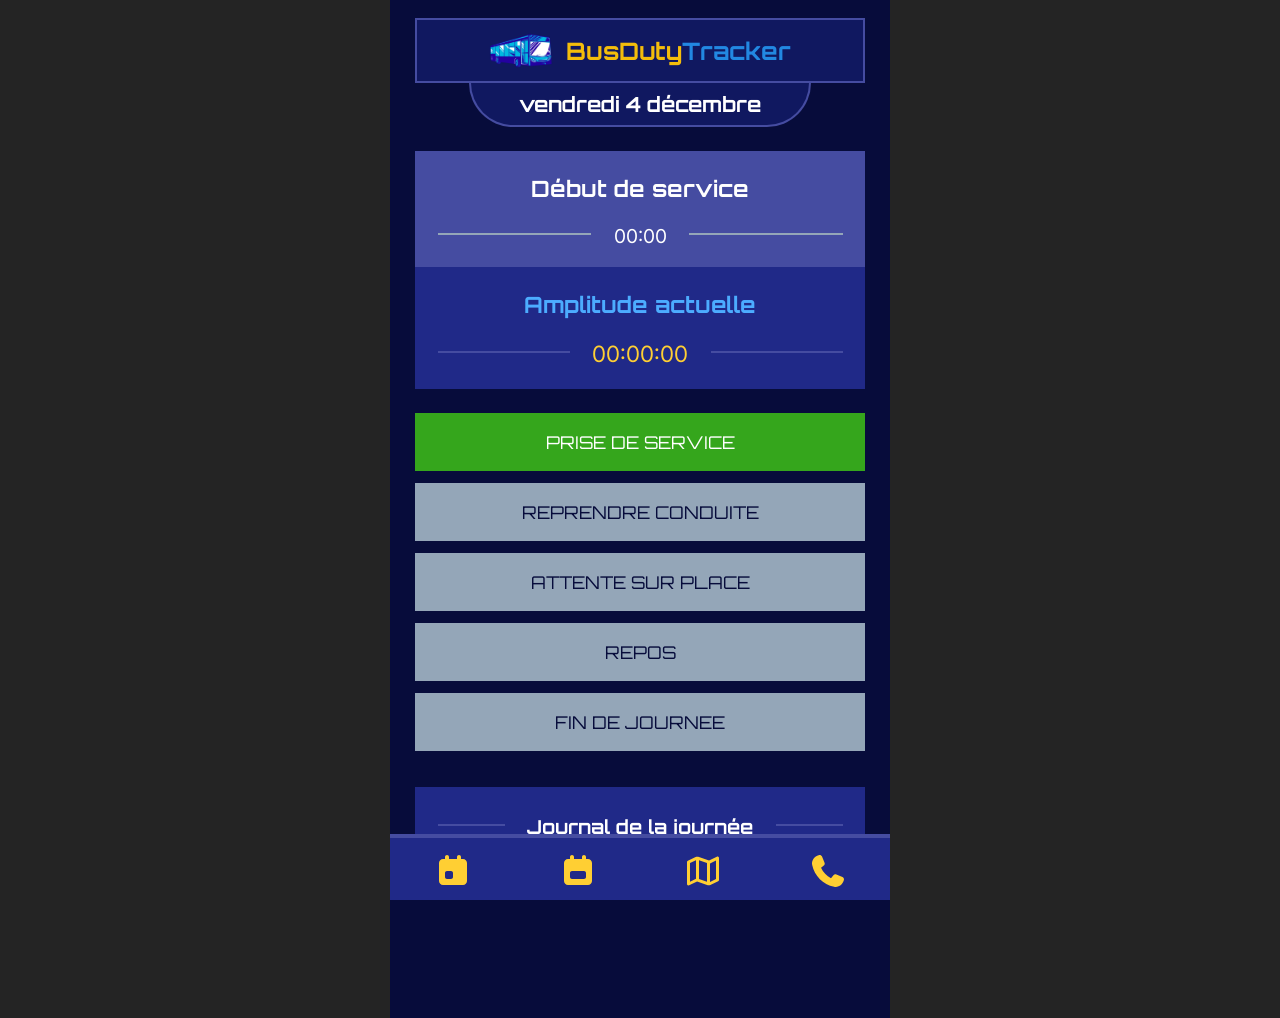
<file: index.html>
<!doctype html>
<html lang="fr-FR">
  <head>
    <meta charset="UTF-8" />
    <meta name="viewport" content="width=device-width, initial-scale=1.0" />
    <link rel="apple-touch-icon" href="./images/logo.png" />
    <link rel="icon" type="image/png" href="./images/logo.png" />
    <link rel="manifest" href="./manifest.json" />
    <link rel="stylesheet" href="./css/day.css" />
    <title>BusDuty Tracker V2</title>
  </head>
  <body>
    <div id="loader">
      <div class="timeline">
        <div class="progress"></div>
      </div>
      <p id="loader-text">Initialisation...</p>
    </div>
    <main id="app" class="container hidden">
      <header>
        <h1>
          <img src="./images/logo.png" alt="logo bus" />
          <span>BusDuty</span> Tracker
        </h1>
        <h2 class="currentDate">*DATE*</h2>
      </header>

      <section class="startAndDuration">
        <div class="start">
          <h3>Début de service</h3>
          <p class="startTime">00:00</p>
        </div>
        <div class="duration">
          <h3>Amplitude actuelle</h3>
          <p class="currentAmplitude">00:00:00</p>
        </div>
      </section>

      <section class="btnActivities">
        <button class="startBtn" aria-label="Début de service">
          PRISE DE SERVICE
        </button>
        <button class="workBtn" aria-label="Reprise conduite/travail">
          REPRENDRE CONDUITE
        </button>
        <button class="waitingBtn" aria-label="Attente sur place">
          ATTENTE SUR PLACE
        </button>
        <button class="restBtn" aria-label="Repos interservices">REPOS</button>
        <button class="endBtn" aria-label="Fin de journée">
          FIN DE JOURNEE
        </button>

        <p class="endOfDay">A demain pour une nouvelle journée</p>
      </section>

      <section class="dayJournal">
        <h3>Journal de la journée</h3>
        <ul class="detailOfActivities"></ul>
        <h3 class="hidden">Résumé de la journée</h3>
        <ul class="resumeOfActivities"></ul>
      </section>

      <footer>
        <nav>
          <ul>
            <li>
              <a href="./index.html" title="Journal de la journée">
                <svg xmlns="http://www.w3.org/2000/svg" viewBox="0 0 640 640">
                  <!--!Font Awesome Free v7.2.0 by @fontawesome - https://fontawesome.com License - https://fontawesome.com/license/free Copyright 2026 Fonticons, Inc.-->
                  <path
                    d="M224 64C241.7 64 256 78.3 256 96L256 128L384 128L384 96C384 78.3 398.3 64 416 64C433.7 64 448 78.3 448 96L448 128L480 128C515.3 128 544 156.7 544 192L544 480C544 515.3 515.3 544 480 544L160 544C124.7 544 96 515.3 96 480L96 192C96 156.7 124.7 128 160 128L192 128L192 96C192 78.3 206.3 64 224 64zM224 320C206.3 320 192 334.3 192 352L192 416C192 433.7 206.3 448 224 448L288 448C305.7 448 320 433.7 320 416L320 352C320 334.3 305.7 320 288 320L224 320z"
                  />
                </svg>
              </a>
            </li>
            <li>
              <a href="./week.html" title="Résumé de la semaine">
                <svg xmlns="http://www.w3.org/2000/svg" viewBox="0 0 640 640">
                  <!--!Font Awesome Free v7.2.0 by @fontawesome - https://fontawesome.com License - https://fontawesome.com/license/free Copyright 2026 Fonticons, Inc.-->
                  <path
                    d="M224 64C241.7 64 256 78.3 256 96L256 128L384 128L384 96C384 78.3 398.3 64 416 64C433.7 64 448 78.3 448 96L448 128L480 128C515.3 128 544 156.7 544 192L544 480C544 515.3 515.3 544 480 544L160 544C124.7 544 96 515.3 96 480L96 192C96 156.7 124.7 128 160 128L192 128L192 96C192 78.3 206.3 64 224 64zM224 320C206.3 320 192 334.3 192 352L192 416C192 433.7 206.3 448 224 448L416 448C433.7 448 448 433.7 448 416L448 352C448 334.3 433.7 320 416 320L224 320z"
                  />
                </svg>
              </a>
            </li>
            <li>
              <a
                href="./itineraries.html"
                title="itinéraires services réguliers"
              >
                <svg xmlns="http://www.w3.org/2000/svg" viewBox="0 0 640 640">
                  <!--!Font Awesome Free v7.2.0 by @fontawesome - https://fontawesome.com License - https://fontawesome.com/license/free Copyright 2026 Fonticons, Inc.-->
                  <path
                    d="M576 112C576 103.7 571.7 96 564.7 91.6C557.7 87.2 548.8 86.8 541.4 90.5L416.5 152.1L244 93.4C230.3 88.7 215.3 89.6 202.1 95.7L77.8 154.3C69.4 158.2 64 166.7 64 176L64 528C64 536.2 68.2 543.9 75.1 548.3C82 552.7 90.7 553.2 98.2 549.7L225.5 489.8L396.2 546.7C409.9 551.3 424.7 550.4 437.8 544.2L562.2 485.7C570.6 481.7 576 473.3 576 464L576 112zM208 146.1L208 445.1L112 490.3L112 191.3L208 146.1zM256 449.4L256 148.3L384 191.8L384 492.1L256 449.4zM432 198L528 150.6L528 448.8L432 494L432 198z"
                  />
                </svg>
              </a>
            </li>
            <li>
              <a href="./phone.html" title="..">
                <svg xmlns="http://www.w3.org/2000/svg" viewBox="0 0 640 640">
                  <!--!Font Awesome Free v7.3.1 by @fontawesome - https://fontawesome.com License - https://fontawesome.com/license/free Copyright 2026 Fonticons, Inc.-->
                  <path
                    d="M224.2 89C216.3 70.1 195.7 60.1 176.1 65.4L170.6 66.9C106 84.5 50.8 147.1 66.9 223.3C104 398.3 241.7 536 416.7 573.1C493 589.3 555.5 534 573.1 469.4L574.6 463.9C580 444.2 569.9 423.6 551.1 415.8L453.8 375.3C437.3 368.4 418.2 373.2 406.8 387.1L368.2 434.3C297.9 399.4 241.3 341 208.8 269.3L253 233.3C266.9 222 271.6 202.9 264.8 186.3L224.2 89z"
                  />
                </svg>
              </a>
            </li>
          </ul>
        </nav>
      </footer>
    </main>
  </body>
  <script type="module" src="./js/main.js"></script>
</html>
</file>
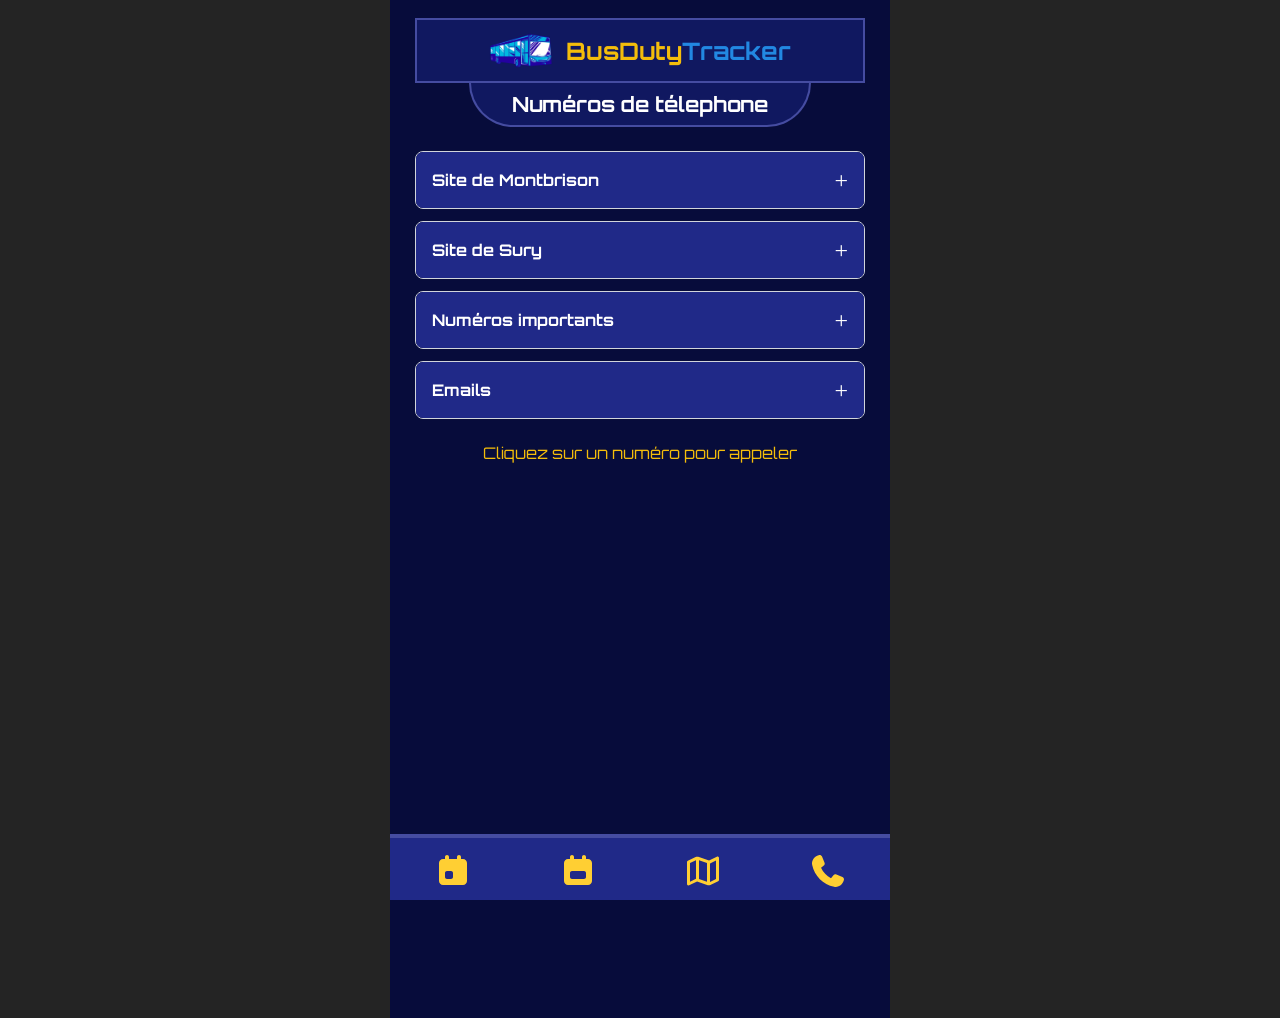
<file: phone.html>
<!doctype html>
<html lang="fr-FR">
  <head>
    <meta charset="UTF-8" />
    <meta name="viewport" content="width=device-width, initial-scale=1.0" />
    <link rel="apple-touch-icon" href="./images/logo.png" />
    <link rel="icon" type="image/png" href="./images/logo.png" />
    <link rel="manifest" href="./manifest.json" />
    <link rel="stylesheet" href="./css/phone.css" />
    <title>BusDuty Tracker V2</title>
  </head>
  <body>
    <main class="container">
      <header>
        <h1>
          <img src="./images/logo.png" alt="logo bus" />
          <span>BusDuty</span> Tracker
        </h1>
        <h2 class="currentDate">Numéros de télephone</h2>
      </header>

      <div class="phone-enterprise-list">
        <!-- Site de Montbrison -->
        <details class="montbrison-list phone-category">
          <summary>
            <h3>Site de Montbrison</h3>
            <span class="accordion-icon" aria-hidden="true"></span>
          </summary>
        </details>

        <!-- Site de Sury -->
        <details class="sury-list phone-category">
          <summary>
            <h3>Site de Sury</h3>
            <span class="accordion-icon" aria-hidden="true"></span>
          </summary>
        </details>

        <!-- Numéros importants -->
        <details class="important-list phone-category">
          <summary>
            <h3>Numéros importants</h3>
            <span class="accordion-icon" aria-hidden="true"></span>
          </summary>
        </details>

        <!-- Emails -->
        <details class="emails-list phone-category">
          <summary>
            <h3>Emails</h3>
            <span class="accordion-icon" aria-hidden="true"></span>
          </summary>
        </details>
      </div>

      <span class="infos">Cliquez sur un numéro pour appeler</span>

      <footer>
        <nav>
          <ul>
            <li>
              <a href="./index.html" title="Journal de la journée">
                <svg xmlns="http://www.w3.org/2000/svg" viewBox="0 0 640 640">
                  <!--!Font Awesome Free v7.2.0 by @fontawesome - https://fontawesome.com License - https://fontawesome.com/license/free Copyright 2026 Fonticons, Inc.-->
                  <path
                    d="M224 64C241.7 64 256 78.3 256 96L256 128L384 128L384 96C384 78.3 398.3 64 416 64C433.7 64 448 78.3 448 96L448 128L480 128C515.3 128 544 156.7 544 192L544 480C544 515.3 515.3 544 480 544L160 544C124.7 544 96 515.3 96 480L96 192C96 156.7 124.7 128 160 128L192 128L192 96C192 78.3 206.3 64 224 64zM224 320C206.3 320 192 334.3 192 352L192 416C192 433.7 206.3 448 224 448L288 448C305.7 448 320 433.7 320 416L320 352C320 334.3 305.7 320 288 320L224 320z"
                  />
                </svg>
              </a>
            </li>
            <li>
              <a href="./week.html" title="Résumé de la semaine">
                <svg xmlns="http://www.w3.org/2000/svg" viewBox="0 0 640 640">
                  <!--!Font Awesome Free v7.2.0 by @fontawesome - https://fontawesome.com License - https://fontawesome.com/license/free Copyright 2026 Fonticons, Inc.-->
                  <path
                    d="M224 64C241.7 64 256 78.3 256 96L256 128L384 128L384 96C384 78.3 398.3 64 416 64C433.7 64 448 78.3 448 96L448 128L480 128C515.3 128 544 156.7 544 192L544 480C544 515.3 515.3 544 480 544L160 544C124.7 544 96 515.3 96 480L96 192C96 156.7 124.7 128 160 128L192 128L192 96C192 78.3 206.3 64 224 64zM224 320C206.3 320 192 334.3 192 352L192 416C192 433.7 206.3 448 224 448L416 448C433.7 448 448 433.7 448 416L448 352C448 334.3 433.7 320 416 320L224 320z"
                  />
                </svg>
              </a>
            </li>
            <li>
              <a
                href="./itineraries.html"
                title="itinéraires services réguliers"
              >
                <svg xmlns="http://www.w3.org/2000/svg" viewBox="0 0 640 640">
                  <!--!Font Awesome Free v7.2.0 by @fontawesome - https://fontawesome.com License - https://fontawesome.com/license/free Copyright 2026 Fonticons, Inc.-->
                  <path
                    d="M576 112C576 103.7 571.7 96 564.7 91.6C557.7 87.2 548.8 86.8 541.4 90.5L416.5 152.1L244 93.4C230.3 88.7 215.3 89.6 202.1 95.7L77.8 154.3C69.4 158.2 64 166.7 64 176L64 528C64 536.2 68.2 543.9 75.1 548.3C82 552.7 90.7 553.2 98.2 549.7L225.5 489.8L396.2 546.7C409.9 551.3 424.7 550.4 437.8 544.2L562.2 485.7C570.6 481.7 576 473.3 576 464L576 112zM208 146.1L208 445.1L112 490.3L112 191.3L208 146.1zM256 449.4L256 148.3L384 191.8L384 492.1L256 449.4zM432 198L528 150.6L528 448.8L432 494L432 198z"
                  />
                </svg>
              </a>
            </li>
            <li>
              <a href="./phone.html" title="..">
                <svg xmlns="http://www.w3.org/2000/svg" viewBox="0 0 640 640">
                  <!--!Font Awesome Free v7.3.1 by @fontawesome - https://fontawesome.com License - https://fontawesome.com/license/free Copyright 2026 Fonticons, Inc.-->
                  <path
                    d="M224.2 89C216.3 70.1 195.7 60.1 176.1 65.4L170.6 66.9C106 84.5 50.8 147.1 66.9 223.3C104 398.3 241.7 536 416.7 573.1C493 589.3 555.5 534 573.1 469.4L574.6 463.9C580 444.2 569.9 423.6 551.1 415.8L453.8 375.3C437.3 368.4 418.2 373.2 406.8 387.1L368.2 434.3C297.9 399.4 241.3 341 208.8 269.3L253 233.3C266.9 222 271.6 202.9 264.8 186.3L224.2 89z"
                  />
                </svg>
              </a>
            </li>
          </ul>
        </nav>
      </footer>
    </main>
  </body>
  <script type="module" src="./js/phone.js"></script>
</html>
</file>
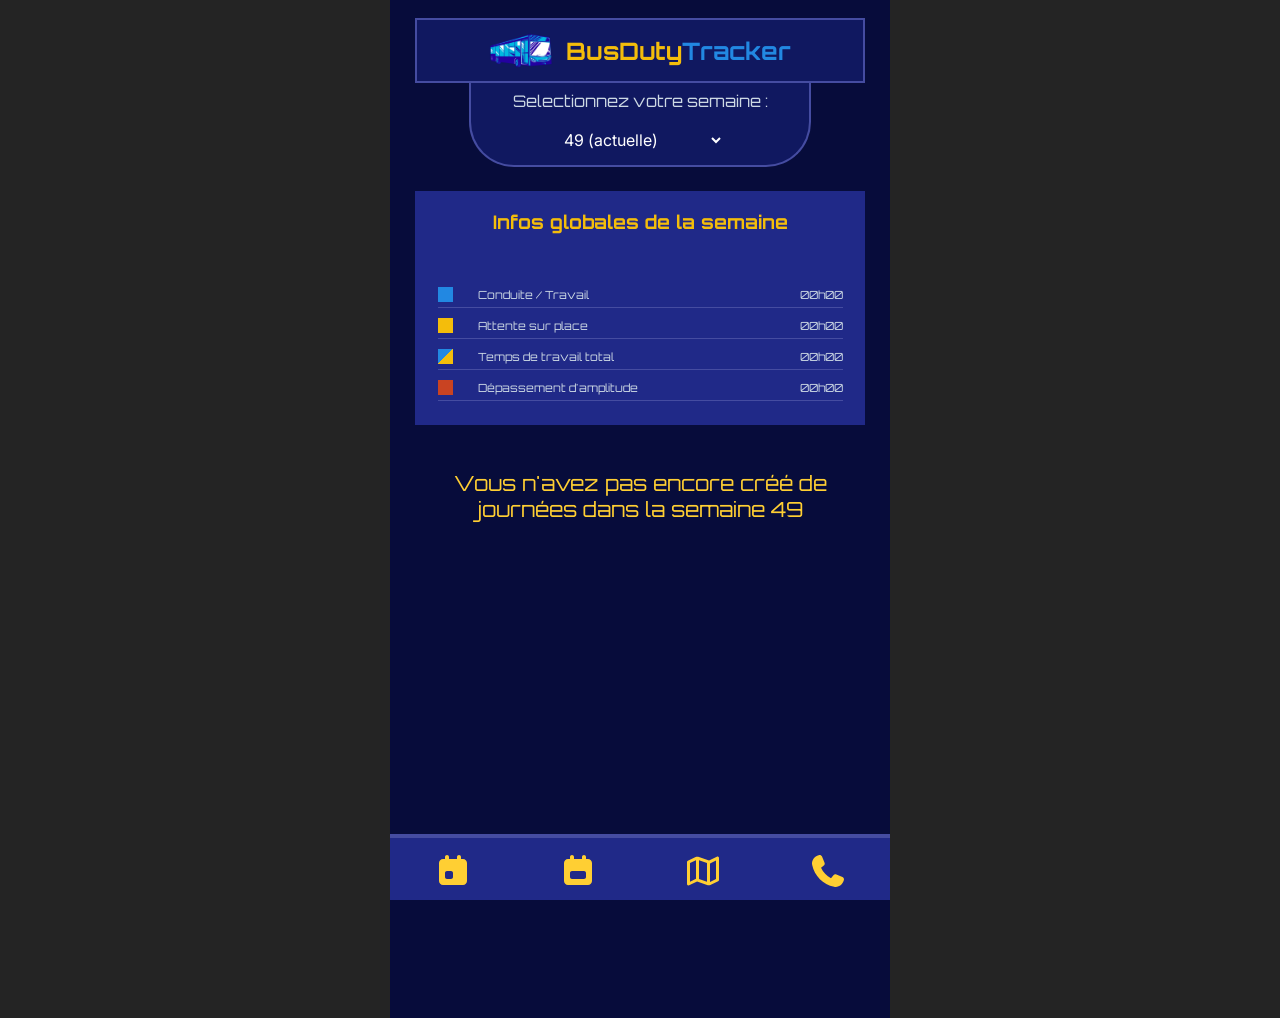
<file: week.html>
<!doctype html>
<html lang="fr-FR">
  <head>
    <meta charset="UTF-8" />
    <meta name="viewport" content="width=device-width, initial-scale=1.0" />
    <link rel="apple-touch-icon" href="./images/logo.png" />
    <link rel="icon" type="image/png" href="./images/logo.png" />
    <link rel="manifest" href="./manifest.json" />
    <link rel="stylesheet" href="./css/week.css" />
    <title>BusDuty Tracker V2</title>
  </head>
  <body>
    <main class="container">
      <header>
        <h1>
          <img src="./images/logo.png" alt="logo bus" />
          <span>BusDuty</span> Tracker
        </h1>
        <form class="formWeek">
          <label for="currentDate">Selectionnez votre semaine :</label>
          <select name="currentDate" id="currentDate"></select>
        </form>
      </header>

      <section class="weekRecap">
        <h3>Infos globales de la semaine</h3>
        <ul class="weekRecapList">
          <li class="type drive">
            <div class="title">
              <div class="color work"></div>
            </div>
            <p>Conduite / Travail</p>
            <p class="time"></p>
          </li>
          <li class="type waiting">
            <div class="title">
              <div class="color waiting"></div>
            </div>
            <p>Attente sur place</p>
            <p class="time"></p>
          </li>
          <li class="type work">
            <div class="title">
              <div class="color total"></div>
            </div>
            <p>Temps de travail total</p>
            <p class="time"></p>
          </li>
          <li class="type ampl">
            <div class="title"><div class="color amplitude"></div></div>
            <p>Dépassement d'amplitude</p>
            <p class="time"></p>
          </li>
        </ul>
      </section>

      <section class="daysContainer"></section>

      <footer>
        <nav>
          <ul>
            <li>
              <a href="./index.html" title="Journal de la journée">
                <svg xmlns="http://www.w3.org/2000/svg" viewBox="0 0 640 640">
                  <!--!Font Awesome Free v7.2.0 by @fontawesome - https://fontawesome.com License - https://fontawesome.com/license/free Copyright 2026 Fonticons, Inc.-->
                  <path
                    d="M224 64C241.7 64 256 78.3 256 96L256 128L384 128L384 96C384 78.3 398.3 64 416 64C433.7 64 448 78.3 448 96L448 128L480 128C515.3 128 544 156.7 544 192L544 480C544 515.3 515.3 544 480 544L160 544C124.7 544 96 515.3 96 480L96 192C96 156.7 124.7 128 160 128L192 128L192 96C192 78.3 206.3 64 224 64zM224 320C206.3 320 192 334.3 192 352L192 416C192 433.7 206.3 448 224 448L288 448C305.7 448 320 433.7 320 416L320 352C320 334.3 305.7 320 288 320L224 320z"
                  />
                </svg>
              </a>
            </li>
            <li>
              <a href="./week.html" title="Résumé de la semaine">
                <svg xmlns="http://www.w3.org/2000/svg" viewBox="0 0 640 640">
                  <!--!Font Awesome Free v7.2.0 by @fontawesome - https://fontawesome.com License - https://fontawesome.com/license/free Copyright 2026 Fonticons, Inc.-->
                  <path
                    d="M224 64C241.7 64 256 78.3 256 96L256 128L384 128L384 96C384 78.3 398.3 64 416 64C433.7 64 448 78.3 448 96L448 128L480 128C515.3 128 544 156.7 544 192L544 480C544 515.3 515.3 544 480 544L160 544C124.7 544 96 515.3 96 480L96 192C96 156.7 124.7 128 160 128L192 128L192 96C192 78.3 206.3 64 224 64zM224 320C206.3 320 192 334.3 192 352L192 416C192 433.7 206.3 448 224 448L416 448C433.7 448 448 433.7 448 416L448 352C448 334.3 433.7 320 416 320L224 320z"
                  />
                </svg>
              </a>
            </li>
            <li>
              <a
                href="./itineraries.html"
                title="itinéraires services réguliers"
              >
                <svg xmlns="http://www.w3.org/2000/svg" viewBox="0 0 640 640">
                  <!--!Font Awesome Free v7.2.0 by @fontawesome - https://fontawesome.com License - https://fontawesome.com/license/free Copyright 2026 Fonticons, Inc.-->
                  <path
                    d="M576 112C576 103.7 571.7 96 564.7 91.6C557.7 87.2 548.8 86.8 541.4 90.5L416.5 152.1L244 93.4C230.3 88.7 215.3 89.6 202.1 95.7L77.8 154.3C69.4 158.2 64 166.7 64 176L64 528C64 536.2 68.2 543.9 75.1 548.3C82 552.7 90.7 553.2 98.2 549.7L225.5 489.8L396.2 546.7C409.9 551.3 424.7 550.4 437.8 544.2L562.2 485.7C570.6 481.7 576 473.3 576 464L576 112zM208 146.1L208 445.1L112 490.3L112 191.3L208 146.1zM256 449.4L256 148.3L384 191.8L384 492.1L256 449.4zM432 198L528 150.6L528 448.8L432 494L432 198z"
                  />
                </svg>
              </a>
            </li>
            <li>
              <a href="./phone.html" title="..">
                <svg xmlns="http://www.w3.org/2000/svg" viewBox="0 0 640 640">
                  <!--!Font Awesome Free v7.3.1 by @fontawesome - https://fontawesome.com License - https://fontawesome.com/license/free Copyright 2026 Fonticons, Inc.-->
                  <path
                    d="M224.2 89C216.3 70.1 195.7 60.1 176.1 65.4L170.6 66.9C106 84.5 50.8 147.1 66.9 223.3C104 398.3 241.7 536 416.7 573.1C493 589.3 555.5 534 573.1 469.4L574.6 463.9C580 444.2 569.9 423.6 551.1 415.8L453.8 375.3C437.3 368.4 418.2 373.2 406.8 387.1L368.2 434.3C297.9 399.4 241.3 341 208.8 269.3L253 233.3C266.9 222 271.6 202.9 264.8 186.3L224.2 89z"
                  />
                </svg>
              </a>
            </li>
          </ul>
        </nav>
      </footer>
    </main>
    <script type="module" src="./js/week.js"></script>
  </body>
</html>
</file>
<file: css/day.css>
@charset "UTF-8";
@import url("https://fonts.googleapis.com/css2?family=Orbitron:wght@500;700&family=Rajdhani:wght@500;600&family=Inter:wght@400;500&display=swap");
/* ---------- BACKGROUND ---------- */
/* ---------- TEXT ---------- */
/* ---------- BORDER / UI ---------- */
/* ---------- ACTION COLORS ---------- */
/* prise de service */
/* conduite */
/* attente */
/* repos */
/* fin de journée */
/* ---------- STATS COLORS ---------- */
/* ---------- EFFECTS ---------- */
body {
  display: flex;
  justify-content: center;
  align-items: center;
  margin: 0;
  background: rgb(36, 36, 36);
}
body h3, body button {
  font-family: "Orbitron", sans-serif;
}
body p, body ul {
  font-family: "Inter", sans-serif;
}
body .container {
  max-width: 500px;
  width: 100%;
  background: hsl(235, 78%, 13%);
  position: relative;
  min-height: 100vh;
  display: flex;
  gap: 24px;
  flex-direction: column;
  justify-content: flex-start;
  align-items: center;
  padding-top: 18px;
  padding-bottom: 100px;
}
body .container header, body .container section {
  max-width: 90%;
  width: 100%;
}
body .container header {
  font-family: "Orbitron", sans-serif;
  display: flex;
  justify-content: center;
  align-items: center;
  flex-direction: column;
}
body .container header h1 {
  margin: 0;
  display: flex;
  justify-content: center;
  align-items: center;
  color: hsl(208, 77%, 51%);
  background: hsl(234, 72%, 22%);
  font-size: 1.5em;
  text-align: center;
  padding: 12px 4px;
  border: 2px solid hsl(235, 40%, 45%);
}
body .container header h1 img {
  width: 15%;
  padding-right: 12px;
}
body .container header h1 span {
  color: hsl(46, 91%, 50%);
}
body .container header h2 {
  width: 75%;
  margin: 0;
  text-align: center;
  background: hsl(234, 72%, 22%);
  color: hsl(0, 0%, 100%);
  font-size: 1.3em;
  padding: 8px 0;
  align-self: center;
  border-bottom-left-radius: 45px;
  border-bottom-right-radius: 45px;
  border: 2px solid hsl(235, 40%, 45%);
  border-top: none;
}
body .container section {
  background: hsl(235, 62%, 33%);
  display: flex;
  flex-direction: column;
  justify-content: space-between;
  color: hsl(0, 0%, 100%);
}
body .container footer {
  position: fixed;
  bottom: 0;
  max-width: 500px;
  width: 100%;
  border-top: 4px solid hsl(235, 40%, 45%);
  padding-top: 8px;
  background: #202988;
}
body .container footer ul {
  list-style-type: none;
  display: flex;
  justify-content: space-around;
  margin: 5px 0;
  padding: 0;
}
body .container footer ul li {
  cursor: pointer;
  transition: transform 0.2s ease-in-out;
}
body .container footer ul li:hover {
  transform: scale(1.1);
}
body .container footer ul li:hover svg {
  fill: hsl(208, 100%, 65%);
}
body .container footer ul li svg {
  width: 40px;
  fill: hsl(46, 100%, 60%);
  transition: fill 0.1s ease-in-out;
}

#loader {
  max-width: 500px;
  width: 100%;
  margin: 0 auto;
  position: fixed;
  inset: 0;
  background: hsl(235, 78%, 13%);
  color: hsl(0, 0%, 100%);
  display: flex;
  flex-direction: column;
  justify-content: center;
  align-items: center;
  gap: 20px;
  font-family: sans-serif;
}
#loader .timeline {
  width: 250px;
  height: 6px;
  background: #333;
  border-radius: 3px;
  overflow: hidden;
}
#loader .progress {
  height: 100%;
  width: 0%;
  background: hsl(109, 80%, 55%);
  transition: width 0.4s ease;
}

.hidden {
  display: none !important;
}

.startAndDuration .start, .startAndDuration .duration {
  max-width: 100%;
  width: 100%;
  margin: 0 auto;
  text-align: center;
  color: hsl(0, 0%, 100%);
}
.startAndDuration .start h3, .startAndDuration .duration h3 {
  font-size: 1.4em;
}
.startAndDuration .start p, .startAndDuration .duration p {
  display: flex;
  align-items: center;
  font-size: 1.2em;
}
.startAndDuration .start p::before, .startAndDuration .start p::after, .startAndDuration .duration p::before, .startAndDuration .duration p::after {
  content: "";
  position: relative;
  bottom: 2px;
  flex: 1;
  height: 2px;
  background: hsl(235, 40%, 45%);
  margin: 0 5%;
}
.startAndDuration .start {
  background: hsl(235, 40%, 45%);
}
.startAndDuration .start p::before, .startAndDuration .start p::after {
  background: hsl(210, 20%, 65%);
}
.startAndDuration .duration {
  color: hsl(208, 100%, 65%);
}
.startAndDuration .duration p {
  color: hsl(46, 100%, 60%);
  font-size: 1.4em;
}

.btnActivities {
  background: hsl(235, 78%, 13%) !important;
  gap: 12px;
}
.btnActivities button {
  border: none;
  padding: 18px 0;
  color: hsl(0, 0%, 100%);
  font-size: 1.1em;
  cursor: pointer;
}
.btnActivities .startBtn {
  background: hsl(109, 71%, 38%);
}
.btnActivities .workBtn {
  background: hsl(208, 77%, 51%);
}
.btnActivities .waitingBtn {
  background: hsl(46, 91%, 50%);
}
.btnActivities .restBtn {
  background: hsl(270, 60%, 55%);
}
.btnActivities .endBtn {
  background: hsl(12, 71%, 46%);
}
.btnActivities .disabled {
  background: hsl(210, 20%, 65%);
  color: hsl(235, 78%, 13%);
  cursor: auto;
}
.btnActivities .endOfDay {
  text-align: center;
  margin: 0;
  color: hsl(46, 100%, 60%);
  font-family: "Orbitron", sans-serif;
  height: 0;
  overflow: hidden;
}
.btnActivities .showEndOfDay {
  height: 20px;
  transition: height 0.4s ease-in-out;
}

.dayJournal h3 {
  display: flex;
  align-items: center;
  padding-top: 8px;
  font-size: 1.2em;
}
.dayJournal h3::before, .dayJournal h3::after {
  content: "";
  position: relative;
  bottom: 2px;
  flex: 1;
  height: 2px;
  background: hsl(235, 40%, 45%);
  margin: 0 5%;
}
.dayJournal .hidden {
  display: none;
}
.dayJournal .detailOfActivities, .dayJournal .resumeOfActivities {
  list-style-type: none;
  padding: 0;
  max-width: 90%;
  width: 100%;
  margin: 0 auto;
  font-size: 0.9em;
}
.dayJournal .detailOfActivities li, .dayJournal .resumeOfActivities li {
  display: grid;
  grid-template-columns: 70% 30%;
  justify-content: space-between;
  font-family: "Inter", sans-serif;
  padding: 4px 0;
  border-bottom: 1px solid hsl(235, 40%, 45%);
}
.dayJournal .detailOfActivities li div, .dayJournal .resumeOfActivities li div {
  display: flex;
  justify-content: space-between;
  gap: 12px;
  font-family: "Inter", sans-serif;
  color: hsl(46, 91%, 50%);
  align-self: flex-end;
}
.dayJournal .resumeOfActivities {
  padding-bottom: 24px;
}
.dayJournal .resumeOfActivities li {
  display: flex;
}
.dayJournal .resumeOfActivities li span:nth-child(2) {
  color: hsl(46, 91%, 50%);
}/*# sourceMappingURL=day.css.map */
</file>
<file: css/phone.css>
@charset "UTF-8";
@import url("https://fonts.googleapis.com/css2?family=Orbitron:wght@500;700&family=Rajdhani:wght@500;600&family=Inter:wght@400;500&display=swap");
/* ---------- BACKGROUND ---------- */
/* ---------- TEXT ---------- */
/* ---------- BORDER / UI ---------- */
/* ---------- ACTION COLORS ---------- */
/* prise de service */
/* conduite */
/* attente */
/* repos */
/* fin de journée */
/* ---------- STATS COLORS ---------- */
/* ---------- EFFECTS ---------- */
body {
  display: flex;
  justify-content: center;
  align-items: center;
  margin: 0;
  background: rgb(36, 36, 36);
}
body h3, body button {
  font-family: "Orbitron", sans-serif;
}
body p, body ul {
  font-family: "Inter", sans-serif;
}
body .container {
  max-width: 500px;
  width: 100%;
  background: hsl(235, 78%, 13%);
  position: relative;
  min-height: 100vh;
  display: flex;
  gap: 24px;
  flex-direction: column;
  justify-content: flex-start;
  align-items: center;
  padding-top: 18px;
  padding-bottom: 100px;
}
body .container header, body .container section {
  max-width: 90%;
  width: 100%;
}
body .container header {
  font-family: "Orbitron", sans-serif;
  display: flex;
  justify-content: center;
  align-items: center;
  flex-direction: column;
}
body .container header h1 {
  margin: 0;
  display: flex;
  justify-content: center;
  align-items: center;
  color: hsl(208, 77%, 51%);
  background: hsl(234, 72%, 22%);
  font-size: 1.5em;
  text-align: center;
  padding: 12px 4px;
  border: 2px solid hsl(235, 40%, 45%);
}
body .container header h1 img {
  width: 15%;
  padding-right: 12px;
}
body .container header h1 span {
  color: hsl(46, 91%, 50%);
}
body .container header h2 {
  width: 75%;
  margin: 0;
  text-align: center;
  background: hsl(234, 72%, 22%);
  color: hsl(0, 0%, 100%);
  font-size: 1.3em;
  padding: 8px 0;
  align-self: center;
  border-bottom-left-radius: 45px;
  border-bottom-right-radius: 45px;
  border: 2px solid hsl(235, 40%, 45%);
  border-top: none;
}
body .container section {
  background: hsl(235, 62%, 33%);
  display: flex;
  flex-direction: column;
  justify-content: space-between;
  color: hsl(0, 0%, 100%);
}
body .container footer {
  position: fixed;
  bottom: 0;
  max-width: 500px;
  width: 100%;
  border-top: 4px solid hsl(235, 40%, 45%);
  padding-top: 8px;
  background: #202988;
}
body .container footer ul {
  list-style-type: none;
  display: flex;
  justify-content: space-around;
  margin: 5px 0;
  padding: 0;
}
body .container footer ul li {
  cursor: pointer;
  transition: transform 0.2s ease-in-out;
}
body .container footer ul li:hover {
  transform: scale(1.1);
}
body .container footer ul li:hover svg {
  fill: hsl(208, 100%, 65%);
}
body .container footer ul li svg {
  width: 40px;
  fill: hsl(46, 100%, 60%);
  transition: fill 0.1s ease-in-out;
}

.phone-enterprise-list {
  display: flex;
  flex-direction: column;
  gap: 12px;
  width: 90%;
  /* Catégories */
}
.phone-enterprise-list .phone-category {
  border: 1px solid #d1d5db;
  border-radius: 8px;
  overflow: hidden;
  background: hsl(234, 72%, 22%);
}
.phone-enterprise-list {
  /* Titre cliquable */
}
.phone-enterprise-list .phone-category summary {
  display: flex;
  align-items: center;
  justify-content: space-between;
  padding: 16px;
  cursor: pointer;
  list-style: none;
  background: hsl(235, 62%, 33%);
  color: hsl(0, 0%, 100%);
  -webkit-user-select: none;
     -moz-user-select: none;
          user-select: none;
}
.phone-enterprise-list {
  /* Masquer le marqueur natif */
}
.phone-enterprise-list .phone-category summary::-webkit-details-marker {
  display: none;
}
.phone-enterprise-list .phone-category summary h3 {
  margin: 0;
  font-size: 1rem;
}
.phone-enterprise-list {
  /* Icône + / − */
}
.phone-enterprise-list .accordion-icon::before {
  content: "+";
  font-size: 1.5rem;
  line-height: 1;
}
.phone-enterprise-list .phone-category[open] .accordion-icon::before {
  content: "−";
}
.phone-enterprise-list {
  /* Feedback clavier */
}
.phone-enterprise-list .phone-category summary:focus-visible {
  outline: 3px solid #93c5fd;
  outline-offset: -3px;
}
.phone-enterprise-list .list-item {
  display: flex;
  align-items: center;
  justify-content: space-between;
  padding: 0 12px;
  color: hsl(210, 30%, 85%);
  font-family: "Inter", sans-serif;
}
.phone-enterprise-list .list-item a {
  text-decoration: none;
  color: hsl(46, 91%, 50%);
  font-weight: bold;
  font-family: "Inter", sans-serif;
}

.infos {
  font-family: "Orbitron", sans-serif;
  color: hsl(46, 91%, 50%);
}/*# sourceMappingURL=phone.css.map */
</file>
<file: css/week.css>
@charset "UTF-8";
@import url("https://fonts.googleapis.com/css2?family=Orbitron:wght@500;700&family=Rajdhani:wght@500;600&family=Inter:wght@400;500&display=swap");
/* ---------- BACKGROUND ---------- */
/* ---------- TEXT ---------- */
/* ---------- BORDER / UI ---------- */
/* ---------- ACTION COLORS ---------- */
/* prise de service */
/* conduite */
/* attente */
/* repos */
/* fin de journée */
/* ---------- STATS COLORS ---------- */
/* ---------- EFFECTS ---------- */
body {
  display: flex;
  justify-content: center;
  align-items: center;
  margin: 0;
  background: rgb(36, 36, 36);
}
body h3, body button {
  font-family: "Orbitron", sans-serif;
}
body p, body ul {
  font-family: "Inter", sans-serif;
}
body .container {
  max-width: 500px;
  width: 100%;
  background: hsl(235, 78%, 13%);
  position: relative;
  min-height: 100vh;
  display: flex;
  gap: 24px;
  flex-direction: column;
  justify-content: flex-start;
  align-items: center;
  padding-top: 18px;
  padding-bottom: 100px;
}
body .container header, body .container section {
  max-width: 90%;
  width: 100%;
}
body .container header {
  font-family: "Orbitron", sans-serif;
  display: flex;
  justify-content: center;
  align-items: center;
  flex-direction: column;
}
body .container header h1 {
  margin: 0;
  display: flex;
  justify-content: center;
  align-items: center;
  color: hsl(208, 77%, 51%);
  background: hsl(234, 72%, 22%);
  font-size: 1.5em;
  text-align: center;
  padding: 12px 4px;
  border: 2px solid hsl(235, 40%, 45%);
}
body .container header h1 img {
  width: 15%;
  padding-right: 12px;
}
body .container header h1 span {
  color: hsl(46, 91%, 50%);
}
body .container header h2 {
  width: 75%;
  margin: 0;
  text-align: center;
  background: hsl(234, 72%, 22%);
  color: hsl(0, 0%, 100%);
  font-size: 1.3em;
  padding: 8px 0;
  align-self: center;
  border-bottom-left-radius: 45px;
  border-bottom-right-radius: 45px;
  border: 2px solid hsl(235, 40%, 45%);
  border-top: none;
}
body .container section {
  background: hsl(235, 62%, 33%);
  display: flex;
  flex-direction: column;
  justify-content: space-between;
  color: hsl(0, 0%, 100%);
}
body .container footer {
  position: fixed;
  bottom: 0;
  max-width: 500px;
  width: 100%;
  border-top: 4px solid hsl(235, 40%, 45%);
  padding-top: 8px;
  background: #202988;
}
body .container footer ul {
  list-style-type: none;
  display: flex;
  justify-content: space-around;
  margin: 5px 0;
  padding: 0;
}
body .container footer ul li {
  cursor: pointer;
  transition: transform 0.2s ease-in-out;
}
body .container footer ul li:hover {
  transform: scale(1.1);
}
body .container footer ul li:hover svg {
  fill: hsl(208, 100%, 65%);
}
body .container footer ul li svg {
  width: 40px;
  fill: hsl(46, 100%, 60%);
  transition: fill 0.1s ease-in-out;
}

.formWeek {
  max-width: 75%;
  width: 100%;
  margin: 0 auto;
  background: hsl(234, 72%, 22%);
  border-bottom-left-radius: 45px;
  border-bottom-right-radius: 45px;
  border: 2px solid hsl(235, 40%, 45%);
  border-top: none;
  text-align: center;
  color: hsl(210, 30%, 85%);
  padding: 8px 0;
  display: flex;
  flex-direction: column;
  gap: 12px;
}
.formWeek select {
  max-width: 50%;
  width: 100%;
  margin: 0 auto;
  padding: 6px 4px;
  font-size: 1em;
  text-align: left;
  border: none;
  color: hsl(0, 0%, 100%);
  background: hsl(234, 72%, 22%);
  font-family: "Inter", sans-serif;
}

.weekRecap h3 {
  text-align: center;
  color: hsl(46, 91%, 50%);
}
.weekRecap ul {
  max-width: 90%;
  width: 100%;
  margin: 0 auto;
  padding: 24px 0;
}
.weekRecap ul .type {
  display: grid;
  grid-template-columns: 5% 65% 20%;
  justify-content: space-between;
  align-items: center;
  gap: 12px;
  height: 30px;
  border-bottom: 1px solid hsl(235, 40%, 45%);
}
.weekRecap ul .type .title {
  display: flex;
  justify-content: flex-start;
  align-items: center;
  gap: 6px;
}
.weekRecap ul .type .title h3 {
  margin: 0;
  font-size: 0.8em;
  color: hsl(0, 0%, 100%);
}
.weekRecap ul .type .title .color {
  width: 15px;
  height: 15px;
}
.weekRecap ul .type .title .work {
  background: hsl(208, 77%, 51%);
}
.weekRecap ul .type .title .waiting {
  background: hsl(46, 91%, 50%);
}
.weekRecap ul .type .title .total {
  background: linear-gradient(135deg, hsl(208, 77%, 51%) 50%, hsl(46, 91%, 50%) 50%);
}
.weekRecap ul .type .title .amplitude {
  background: hsl(12, 71%, 46%);
}
.weekRecap ul .type p {
  font-size: 0.7em;
  font-family: "Orbitron", sans-serif;
  display: flex;
  justify-content: space-between;
  align-items: center;
  width: 100%;
  color: hsl(210, 30%, 85%);
}
.weekRecap ul .type .time {
  justify-content: flex-end;
}

.daysContainer {
  display: flex;
  flex-direction: column;
  gap: 12px;
  background: transparent !important;
}
.daysContainer .noDays {
  text-align: center;
  color: hsl(46, 100%, 60%);
  font-family: "Orbitron", sans-serif;
  font-size: 1.3em;
}

.day {
  background: hsl(235, 62%, 33%);
}
.day .dayTitle {
  max-width: 100%;
  width: 100%;
  margin: 0 auto;
  padding: 24px 0 0 0;
  background: hsl(235, 40%, 45%);
  position: relative;
}
.day .dayTitle .toggle-icon {
  position: absolute;
  top: 10%;
  right: 10px;
  transform: translateY(-50%);
  display: flex;
  align-items: center;
  justify-content: center;
  transition: transform 0.2s ease;
}
.day .dayTitle .toggle-icon svg {
  width: 20px;
  height: 20px;
}
.day .dayTitle h2,
.day .dayTitle h3 {
  margin: 4px 0;
  text-align: center;
  font-family: "Orbitron", sans-serif;
}
.day .dayTitle h2 {
  color: hsl(46, 91%, 50%);
  font-size: 1.4em;
}
.day .dayTitle h3 {
  font-size: 1.3em;
}
.day .dayTitle .timeline-wrapper {
  background: hsl(235, 40%, 45%);
  padding: 8px 5%;
  margin-bottom: 12px;
}
.day .dayTitle .timeline-wrapper .timeline {
  position: relative;
  width: 100%;
  height: 20px;
  background: #0a0f2c;
  border: 1px solid hsl(235, 40%, 45%);
  overflow: hidden;
}
.day .dayTitle .timeline-wrapper .timeline .segment {
  position: absolute;
  height: 100%;
}
.day .dayTitle .timeline-wrapper .timeline .work {
  background: hsl(208, 77%, 51%);
}
.day .dayTitle .timeline-wrapper .timeline .waiting {
  background: hsl(46, 91%, 50%);
}
.day .dayTitle .timeline-wrapper .timeline .rest {
  background: hsl(270, 60%, 55%);
}
.day .dayTitle .timeline-wrapper .timeline-hours {
  position: relative;
  height: 20px;
  font-size: 12px;
  color: #aaa;
}
.day .dayTitle .timeline-wrapper .timeline-hours span {
  position: absolute;
  transform: translateX(-50%);
  padding: 4px 0;
  font-family: "Inter", sans-serif;
  font-size: 0.8em;
}
.day .dayTitle .timeline-wrapper .timeline-hours span::before {
  content: "";
  position: absolute;
  height: 20px;
  width: 1px;
  background-color: hsl(235, 40%, 45%);
  left: calc(50% + 1px);
  top: -21px;
}
.day .dayDetail {
  max-width: 90%;
  width: 100%;
  margin: 0 auto;
  padding: 24px 0;
}
.day .dayDetail .type {
  display: flex;
  align-items: center;
  gap: 12px;
  height: 30px;
  border-bottom: 1px solid hsl(235, 40%, 45%);
}
.day .dayDetail .type .title {
  display: flex;
  justify-content: flex-start;
  align-items: center;
  gap: 6px;
}
.day .dayDetail .type .title h3 {
  margin: 0;
  font-size: 0.8em;
  color: hsl(0, 0%, 100%);
}
.day .dayDetail .type .title .color {
  width: 15px;
  height: 15px;
}
.day .dayDetail .type .title .work {
  background: hsl(208, 77%, 51%);
}
.day .dayDetail .type .title .waiting {
  background: hsl(46, 91%, 50%);
}
.day .dayDetail .type .title .rest {
  background: hsl(270, 60%, 55%);
}
.day .dayDetail .type p {
  font-size: 0.7em;
  font-family: "Orbitron", sans-serif;
  display: flex;
  justify-content: space-between;
  align-items: center;
  width: 100%;
  color: hsl(210, 30%, 85%);
}
.day .dayDetail .type .time {
  justify-content: flex-end;
}
.day .dayDetail .type .time span {
  padding-right: 2px;
}
.day .dayDetail .type .time span:nth-child(1) {
  padding: 4px;
}
.day .dayDetail .type .time span:nth-child(1)::after {
  content: " - ";
}
.day .dayDetail .type .time button {
  border: none;
  background: transparent;
  width: 30px;
  height: 30px;
  cursor: pointer;
  position: relative;
}
.day .dayDetail .type .time button svg {
  width: 20px;
  height: 20px;
  fill: hsl(0, 0%, 100%);
  position: absolute;
  top: 5px;
  right: 5px;
  z-index: 0;
  pointer-events: none;
  touch-action: manipulation;
}
.day .dayDetail .type .time .editable-start,
.day .dayDetail .type .time .editable-end {
  width: 67px;
}
.day .dayDetail .type .time .error {
  border: 2px solid red;
}
.day .dayRecap {
  max-width: 90%;
  width: 100%;
  margin: 0 auto;
}
.day .dayRecap ul {
  list-style-type: none;
  display: flex;
  flex-direction: column;
  justify-content: space-between;
  padding: 0;
}
.day .dayRecap ul li {
  display: grid;
  grid-template-columns: 50% calc(50% - 12px);
  gap: 12px;
  align-items: center;
}
.day .dayRecap ul li h3 {
  margin: 0;
  font-size: 0.8em;
  display: flex;
  justify-content: space-between;
  color: hsl(210, 30%, 85%);
}
.day .dayRecap ul li .timeline {
  width: 100%;
  background: hsl(235, 40%, 45%);
  display: flex;
  justify-content: flex-start;
}
.day .dayRecap ul li .timeline div {
  width: 100%;
  height: 15px;
}
.day .dayRecap ul li .timeline .work {
  background: hsl(208, 77%, 51%);
}
.day .dayRecap ul li .timeline .waiting {
  background: hsl(46, 91%, 50%);
}
.day .dayRecap ul li .timeline .rest {
  background: hsl(270, 60%, 55%);
}
.day .dayRecap ul li .timeline .amp {
  background: hsl(12, 71%, 46%);
}
.day .day-toggle {
  cursor: pointer;
}
.day .day-cachee {
  display: none;
}

.day.ouvert .day-cachee {
  display: block;
}

/* Rotation de la flèche quand la journée est ouverte */
.day.ouvert .toggle-icon {
  transform: translateY(-50%) rotate(180deg);
}/*# sourceMappingURL=week.css.map */
</file>
